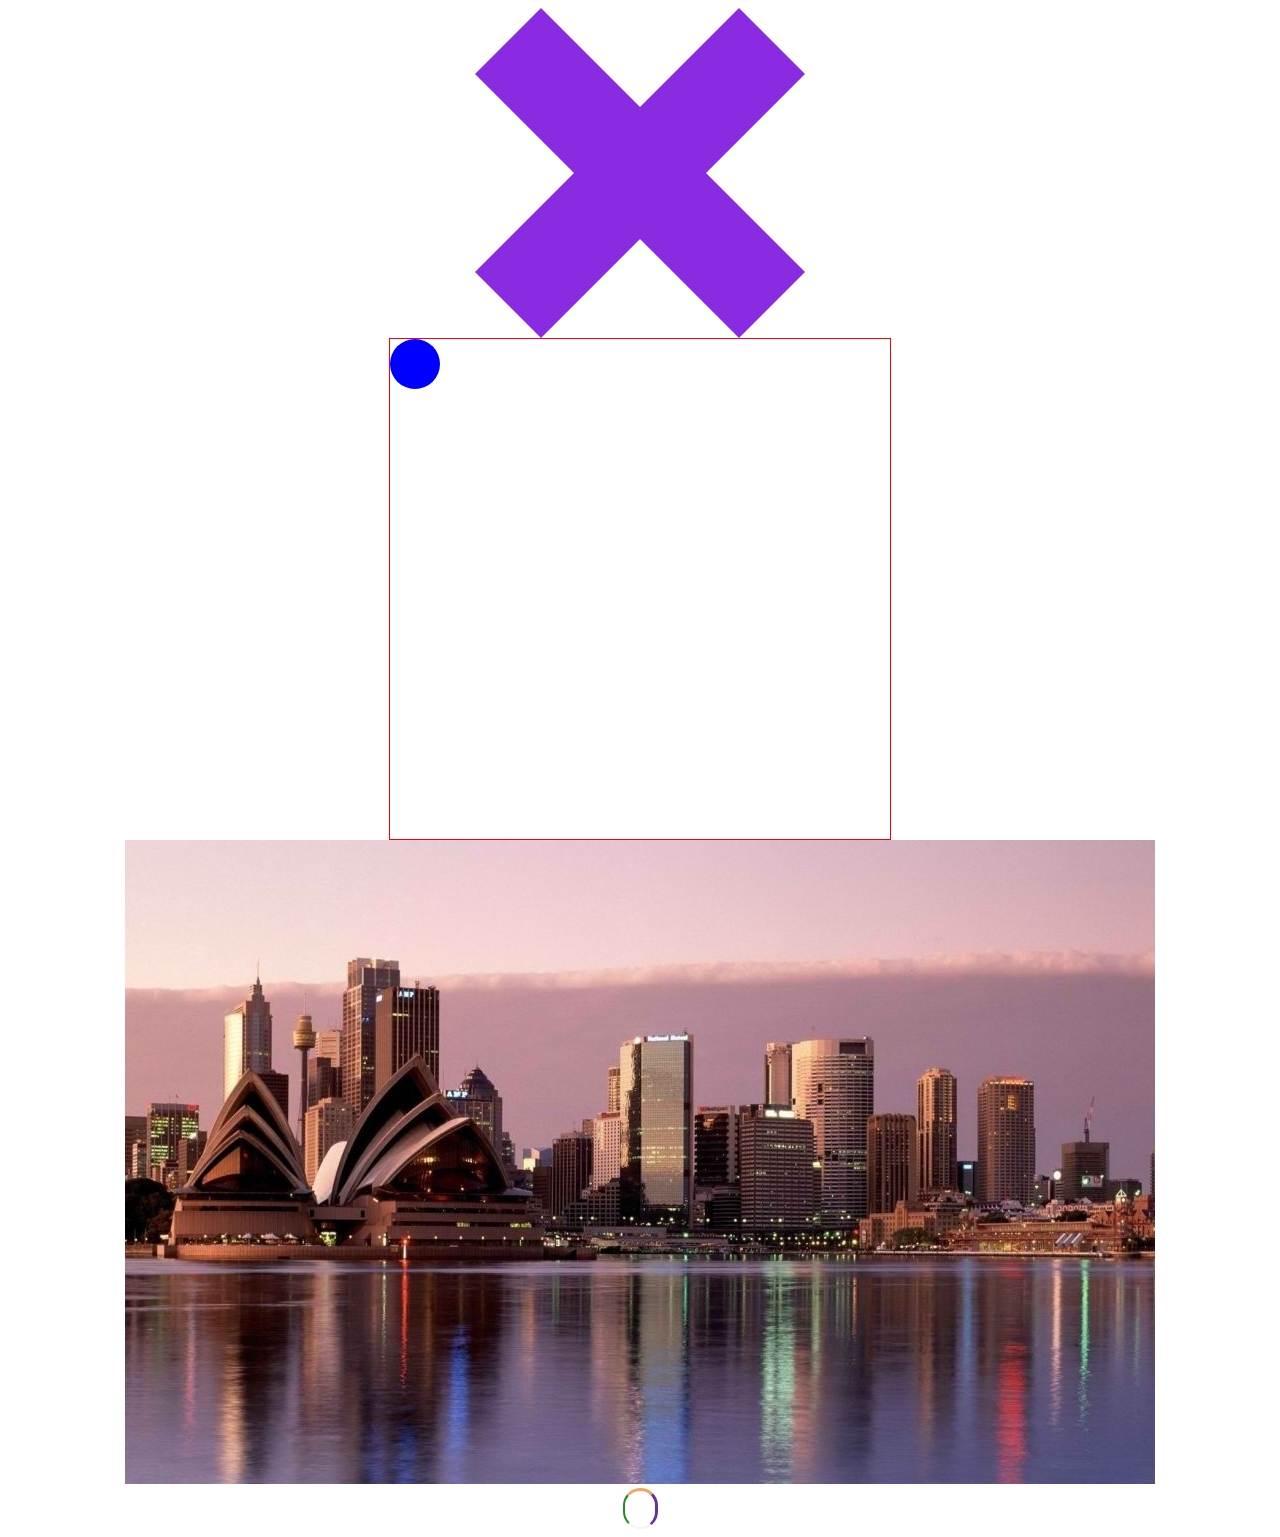
<file: index.html>
<!DOCTYPE html>
<html lang="en">
<head>
    <meta charset="UTF-8">
    <title>Title</title>
    <link rel="stylesheet" href="style.css">

</head>
<body>

<div class="circle">
</div>

<div class="block">
    <div class="teg">
    </div>
</div>

<div>
    <img class="img" src="./img/img.jpg" alt="">
</div>

<button class="btn"></button>

</body>
</html>
</file>
<file: style.css>
.circle{
    width: 330px;
    height: 330px;
    background: blueviolet;
    clip-path: polygon(20% 0%, 0% 20%, 30% 50%, 0% 80%, 20% 100%, 50% 70%, 80% 100%, 100% 80%, 70% 50%, 100% 20%, 80% 0%, 50% 30%);
    animation: 2s circleKey Linear infinite;
}
@keyframes circleKey {
    from{
        transform: rotate(0);
    }
    to{
        transform:rotate(360deg);
    }
}
.block{
    border: solid 1px red;
    width: 500px;
    height: 500px;
}
.teg{
    width: 50px;
    height: 50px;
    background:yellow ;
    border-radius: 50%;
    animation: 5s lineKey linear;
}
    @keyframes lineKey {
        0%{

        }
          to{
              transform: rotate(360deg);

          }
    }
.block{
    border: solid 1px red;
    width: 500px;
    height: 500px;
}
.teg{
    width: 50px;
    height: 50px;
    background: blue;
    border-radius: 50%;
    animation: 5s lineKey linear 1;
}
@keyframes  lineKey{
    0%{

    }
    25%{
        margin-left: 450px;
        margin-top: 0;
    }
    50%{
        margin-left: 450px;
        margin-top: 450px;
    }
    75%{
        margin-left: 0;
        margin-top: 450px;
    }
    100%{
        margin-left: 0;
        margin-top: 0;
    }
}
body{
    display: flex;
    flex-direction: column;
    align-items: center;
}
.img{
animation: 2s imgKey linear 4;
}
@keyframes imgKey {
    from{
        transform: rotate3d(0,0,0,0turn);
    }
    to{
        transform: rotate3d(1,1,1,1turn);
    }
}
.btn{
    padding: 18px 15px;
    background: transparent;
    font-size: 30px;
    border-left: solid 2px forestgreen;
    border-bottom: solid 2px whitesmoke;
    border-top: solid sandybrown;
    border-right: solid rebeccapurple;
    color: white;
    animation: 2s btnKey linear;
    border-radius: 20px;
}
@keyframes btnKey {
    0%{
        transform: scale(1,1);
    }
    50%{
        transform: scale(1.4,1.4);
        background: blue;
    }
    100%{
        transform: scale(1,1);
    }
}
.model{
    width: 400px;
    height: 500px;
    border: solid 1px black;
    display: flex;
    align-items: center;
    justify-content: center;
    overflow: hidden;
    position: absolute;
}
.model
</file>
